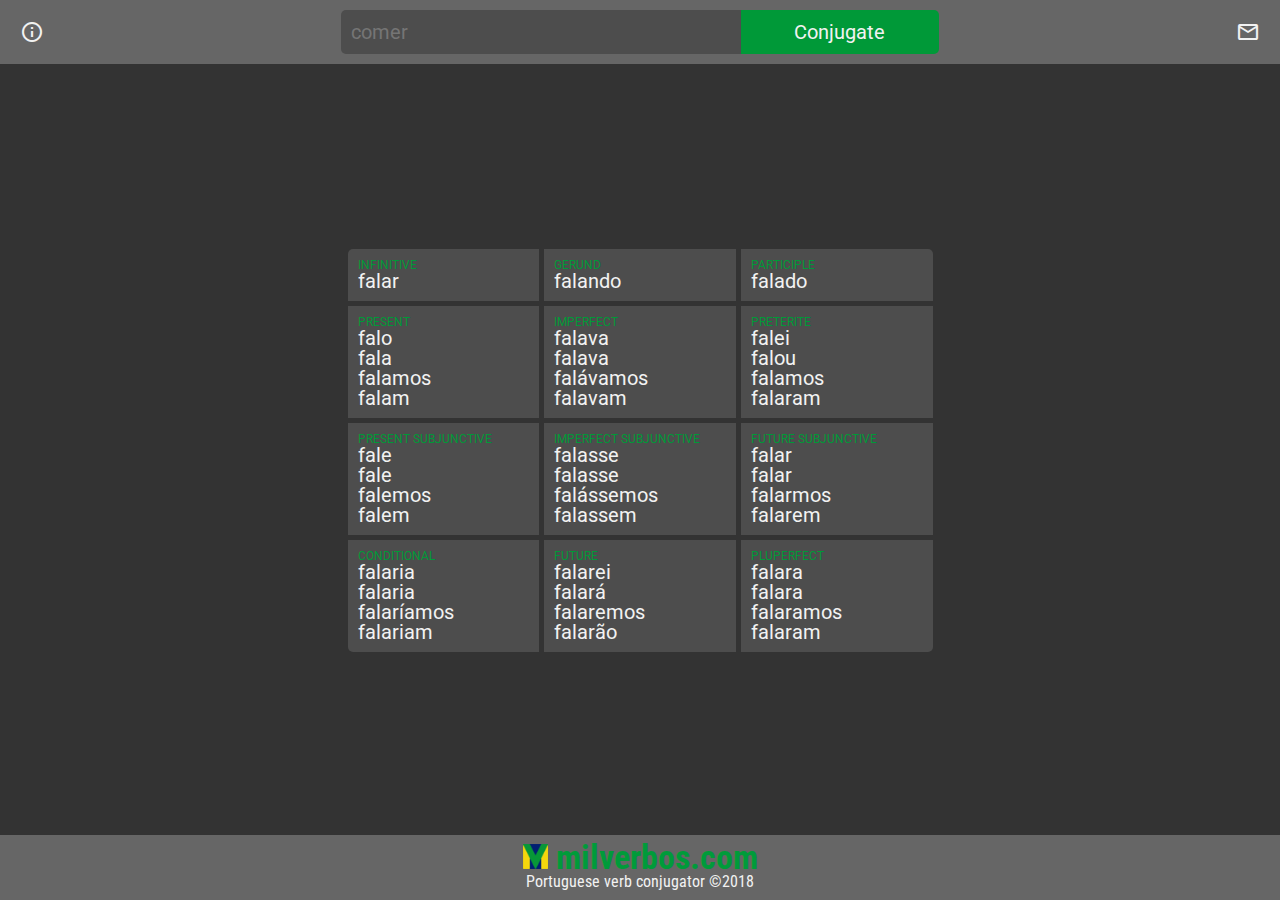
<file: index.html>
<!doctype html>
<html lang="en" class="no-js">
<head>
	<!-- Mil Verbos <head> -->
	<title>Mil Verbos</title>
	<meta http-equiv="Content-Type" content="text/html; charset=utf-8">
	<!-- <link rel="stylesheet" type="text/css" href="style.css"> -->
	<script src="https://ajax.googleapis.com/ajax/libs/jquery/3.1.0/jquery.min.js"></script>
	<script type="text/javascript" src="js/main.js"></script>
	<meta name="viewport" content="width=device-width, initial-scale=1.0">
	<link href="https://fonts.googleapis.com/css?family=Roboto" rel="stylesheet">
	<link href="https://fonts.googleapis.com/css?family=Roboto+Condensed" rel="stylesheet">
	<link href="https://fonts.googleapis.com/icon?family=Material+Icons" rel="stylesheet">
	<!-- Icons -->
	<link rel="apple-touch-icon" sizes="180x180" href="icons/apple-touch-icon.png">
	<link rel="icon" type="image/png" sizes="32x32" href="icons/favicon-32x32.png">
	<link rel="icon" type="image/png" sizes="16x16" href="icons/favicon-16x16.png">
	<link rel="manifest" href="icons/site.webmanifest">
	<meta name="msapplication-TileColor" content="#00a300">
	<meta name="theme-color" content="#ffffff">

	<!-- CodyHouse slide-in panel <head> -->
	<meta charset="UTF-8">
	<meta name="viewport" content="width=device-width, initial-scale=1">

	<link href='https://fonts.googleapis.com/css?family=Droid+Sans:400,700|Droid+Serif' rel='stylesheet' type='text/css'>

	<link rel="stylesheet" href="css/reset.css"> <!-- CSS reset -->
	<link rel="stylesheet" href="css/style.css"> <!-- Resource style -->
</head>

<body>

    <header>
      <div id="left-link-container">
				<a href="#0" class="js-cd-panel-trigger" data-panel="main"><i class="material-icons">info_outline</i></a>
      </div>

      <div id=input-button-container>
          <input id="input" autocapitalize="none" autocorrect="off" autocomplete="off" type="search" autofocus onClick="this.setSelectionRange(0, this.value.length)" placeholder="comer">
          <button id="small-button"><p>C</p></button>
          <button id="large-button">Conjugate</button>
      </div>

      <div id="right-link-container">
        <a href="mailto:contact@milverbos.com" target="_top" id="small-contact-link">
          <i class="material-icons">mail_outline</i>
        </a>
      </div>
    </header>

    <!-- <div id="header-spacer"><p>I</p></div> -->

    <main>
      <div id="all-tile-container">

        <div class="three-tile-group-container">
          <div class="tile" id="tile-1">
            <h1>INFINITIVE</h1>
            <p class="0">falar</p>
          </div>
          <div class="tile">
            <h1>GERUND</h1>
            <p class="1">falando</p>
          </div>
          <div class="tile" id="tile-3">
            <h1>PARTICIPLE</h1>
            <p class="2">falado</p>
          </div>
        </div>

        <div class="three-tile-group-container">
          <div class="tile">
            <h1>PRESENT</h1>
            <p class="10">falo</p>
            <p class="11">fala</p>
            <p class="12">falamos</p>
            <p class="13">falam</p>
          </div>
          <div class="tile">
            <h1>IMPERFECT</h1>
            <p class="20">falava</p>
            <p class="21">falava</p>
            <p class="22">falávamos</p>
            <p class="23">falavam</p>
          </div>
          <div class="tile">
            <h1>PRETERITE</h1>
            <p class="30">falei</p>
            <p class="31">falou</p>
            <p class="32">falamos</p>
            <p class="33">falaram</p>
          </div>
        </div>

        <div class="three-tile-group-container">
          <div class="tile">
            <h1>PRESENT SUBJUNCTIVE</h1>
            <p class="40">fale</p>
            <p class="41">fale</p>
            <p class="42">falemos</p>
            <p class="43">falem</p>
          </div>
          <div class="tile">
            <h1>IMPERFECT SUBJUNCTIVE</h1>
            <p class="50">falasse</p>
            <p class="51">falasse</p>
            <p class="52">falássemos</p>
            <p class="53">falassem</p>
          </div>
          <div class="tile">
            <h1>FUTURE SUBJUNCTIVE</h1>
            <p class="60">falar</p>
            <p class="61">falar</p>
            <p class="62">falarmos</p>
            <p class="63">falarem</p>
          </div>
        </div>

        <div class="three-tile-group-container">
          <div class="tile" id="tile-7">
            <h1>CONDITIONAL</h1>
            <p class="70">falaria</p>
            <p class="71">falaria</p>
            <p class="72">falaríamos</p>
            <p class="73">falariam</p>
          </div>
          <div class="tile">
            <h1>FUTURE</h1>
            <p class="80">falarei</p>
            <p class="81">falará</p>
            <p class="82">falaremos</p>
            <p class="83">falarão</p>
          </div>
          <div class="tile" id="tile-9">
            <h1>PLUPERFECT</h1>
            <p class="90">falara</p>
            <p class="91">falara</p>
            <p class="92">falaramos</p>
            <p class="93">falaram</p>
          </div>
        </div>
      </div>
    </main>

    <footer>
      <p id="footer-heading"><img src="icons/favicon-32x32.png" alt="" style="width:25px; height:25px;"> milverbos.com</p>
      <p id="footer-subtitle">Portuguese verb conjugator ©2018</p>
    </footer>



	<div class="cd-panel cd-panel--from-left js-cd-panel-main">
		<header class="cd-panel__header">
			<h1>About</h1>
			<a href="#0" class="cd-panel__close js-cd-close"><i class="material-icons js-cd-close">close</i></a>
		</header>

		<div class="cd-panel__container">
			<div class="cd-panel__content">
				<p>Milverbos.com displays commononly used Brazilian Portuguese <em>regular</em> verb conjugations.</p><br>
	          <br>
	          <p>Try these verbs:<br>
	            comer<br>
	            partir<br>
	            <br>
	            Or these other common verbs:<br>
	            dever<br>
	            passar<br>
	            levar<br>
	            deixar<br>
	            encontrar<br>
	            chamar<br>
	            pensar<br>
	            existir<br>
	            <br>
	            To show just the regular verb endings:<br>
	            -ar<br>
	            -er<br>
	            -ir<br>
	            <br>
	            You can enter a verb in any of its conjugated forms:<br>
	            passe<br>
	            devêssemos<br>
	            existiu<br>
	            <br>
			</div> <!-- cd-panel__content -->
		</div> <!-- cd-panel__container -->
	</div> <!-- cd-panel -->
	<script src="js/main.js"></script> <!-- Resource JavaScript -->
</body>
</html>


<!-- CodyHouse slide-in panel info:

Copyright 2018 Amber Creative Lab Ltd, CodyHouse.co

Redistribution and use in source and binary forms, with or without modification, are permitted provided that the following conditions are met:

Redistributions of source code must retain the above copyright notice, this list of conditions and the following disclaimer.
Redistributions in binary form must reproduce the above copyright notice, this list of conditions and the following disclaimer in the documentation and/or other materials provided with the distribution.
Neither the name of the copyright holder nor the names of its contributors may be used to endorse or promote products derived from this software without specific prior written permission.
THIS SOFTWARE IS PROVIDED BY THE COPYRIGHT HOLDERS AND CONTRIBUTORS "AS IS" AND ANY EXPRESS OR IMPLIED WARRANTIES, INCLUDING, BUT NOT LIMITED TO, THE IMPLIED WARRANTIES OF MERCHANTABILITY AND FITNESS FOR A PARTICULAR PURPOSE ARE DISCLAIMED. IN NO EVENT SHALL THE COPYRIGHT HOLDER OR CONTRIBUTORS BE LIABLE FOR ANY DIRECT, INDIRECT, INCIDENTAL, SPECIAL, EXEMPLARY, OR CONSEQUENTIAL DAMAGES (INCLUDING, BUT NOT LIMITED TO, PROCUREMENT OF SUBSTITUTE GOODS OR SERVICES; LOSS OF USE, DATA, OR PROFITS; OR BUSINESS INTERRUPTION) HOWEVER CAUSED AND ON ANY THEORY OF LIABILITY, WHETHER IN CONTRACT, STRICT LIABILITY, OR TORT (INCLUDING NEGLIGENCE OR OTHERWISE) ARISING IN ANY WAY OUT OF THE USE OF THIS SOFTWARE, EVEN IF ADVISED OF THE POSSIBILITY OF SUCH DAMAGE. -->
</file>
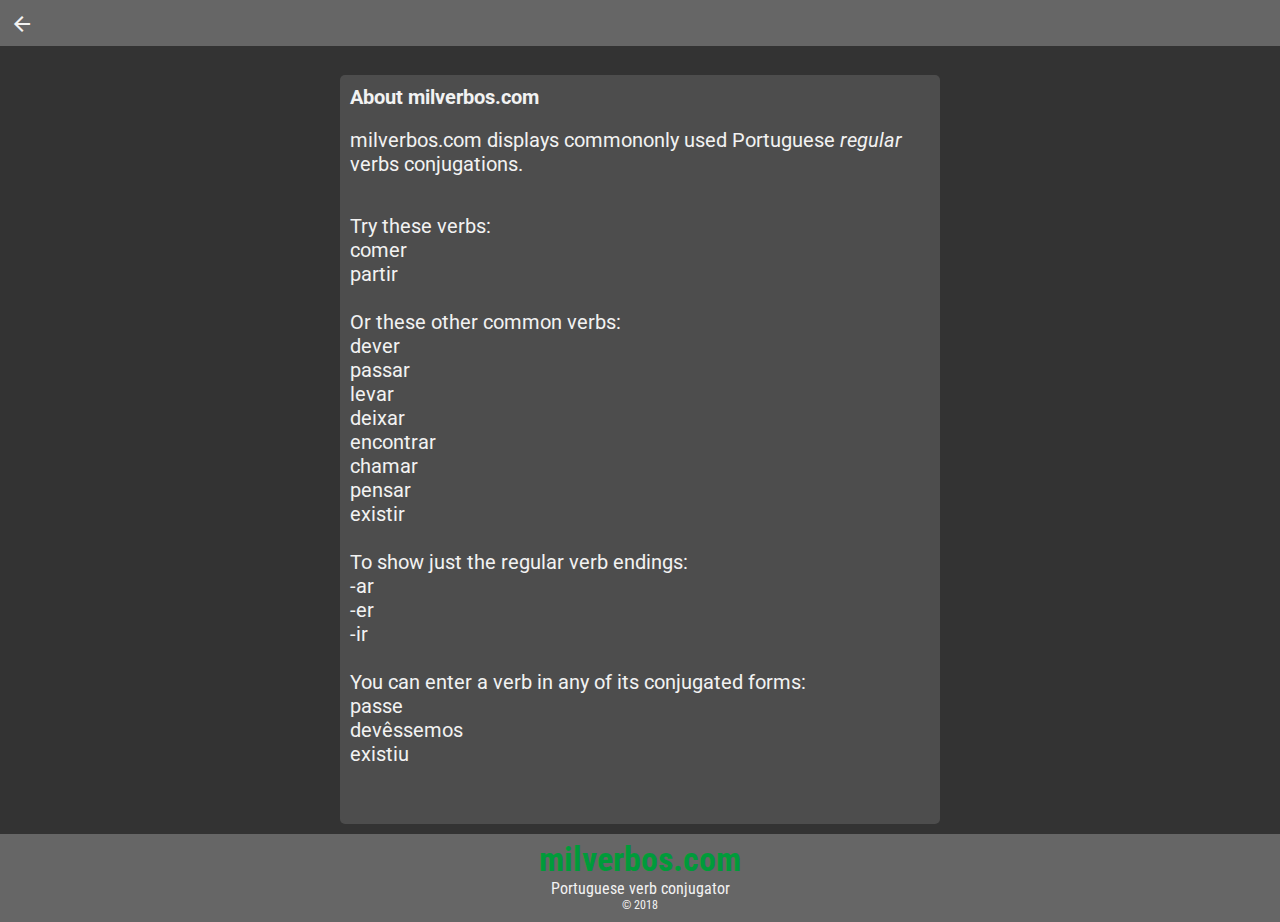
<file: about.html>
<!DOCTYPE html>
<html>
  <head>
    <title>Mil Verbos</title>
    <meta http-equiv="Content-Type" content="text/html; charset=utf-8">
    <link rel="stylesheet" type="text/css" href="conjugator.css">
    <script src="https://ajax.googleapis.com/ajax/libs/jquery/3.1.0/jquery.min.js"></script>
    <script type="text/javascript" src="conjugator.js"></script>
    <meta name="viewport" content="width=device-width, initial-scale=1.0">
    <link href="https://fonts.googleapis.com/css?family=Roboto" rel="stylesheet">
    <link href="https://fonts.googleapis.com/css?family=Roboto+Condensed" rel="stylesheet">
    <link href="https://fonts.googleapis.com/icon?family=Material+Icons" rel="stylesheet">
    <!-- Icons -->
    <link rel="apple-touch-icon" sizes="180x180" href="/apple-touch-icon.png">
    <link rel="icon" type="image/png" sizes="32x32" href="/favicon-32x32.png">
    <link rel="icon" type="image/png" sizes="16x16" href="/favicon-16x16.png">
    <link rel="manifest" href="/site.webmanifest">
    <meta name="msapplication-TileColor" content="#00a300">
    <meta name="theme-color" content="#ffffff">
  </head>

  <body>
      <!-- Top navigation -->
        <header>
          <a href="index.html" class="about-link" id="small-about-link"><i class="material-icons">arrow_back</i></a>
        </header>
      </div>

      <main>
        <div id="about-main-text-container">
          <p><b>About milverbos.com</b></p>
          <br>
          <p>milverbos.com displays commononly used Portuguese <em>regular</em> verbs conjugations.</p><br>
          <br>

          <p>Try these verbs:<br>
            comer<br>
            partir<br>
            <br>
            Or these other common verbs:<br>
            dever<br>
            passar<br>
            levar<br>
            deixar<br>
            encontrar<br>
            chamar<br>
            pensar<br>
            existir<br>
            <br>
            To show just the regular verb endings:<br>
            -ar<br>
            -er<br>
            -ir<br>
            <br>
            You can enter a verb in any of its conjugated forms:<br>
            passe<br>
            devêssemos<br>
            existiu<br>
            <br>
            <br>
          </p>
        </div>
      </main>

      <footer>
        <p id="footer-heading">milverbos.com</h2>
        <p id="footer-subtitle">Portuguese verb conjugator</p>
        <p id="footer-copyright">© 2018</p>
      </footer>
  </body>
</html>





<!-- About content -->
</file>
<file: css/style.css>
* {box-sizing: border-box; border: 0;}
html, body {
  width: 100%;
  height: 100%;
}

/* Sets font for all text -- for some reason button and input do not inherit from body */
body, button, input {font-family: 'Roboto', Helvetica, Verdana, Arial, sans-serif;}

/* Sets font-size and text color NEED TO CLEAN THIS UP AND USE PROPER H1s FOR MAIN ICONS? */
p, a, button, input, .autocomplete-items div, .cd-panel__header h1  {
  font-size: 20px;
  color: hsl(0, 0%, 95%);
}
p, a {margin: 0;}

/* Main tile headings */
.tile h1 {
  font-size: 12px;
  margin: 0;
  color: hsl(142, 100%, 30%); /* Brazil flag green */
}
body {
  display: flex;
  flex-direction: column;
  background-color: hsl(0, 0%, 20%);
  margin: 0px;
}



/* Autocpmplete stuff */

/* WHAT IS THIS? */
.autocomplete {
  /*the container must be positioned relative:*/
  position: relative;
  display: inline-block;
}

/* Dropdown list container */
.autocomplete-items {
  position: absolute;
  z-index: 99;
  /*position the autocomplete items to be the same width as the container:*/
  top: 100%;
  left: 0;
  right: 0;
  background-color:  hsl(0, 0%, 40%);
  border-bottom-left-radius: 5px;
  border-bottom-right-radius: 5px;
  padding: 5px;
}

/* each matching array item's div */
.autocomplete-items div {
  padding: 10px;
  cursor: pointer;
  background-color: hsl(0, 0%, 30%);
  border-bottom: solid;
  border-bottom-width: thin;
  border-bottom-color: hsl(0, 0%, 40%);
}

.autocomplete-items div:hover {
  /*when hovering an item:*/
  background-color: hsl(0, 0%, 40%);
}

.autocomplete-active {
  /*when navigating through the items using the arrow keys:*/
  background-color: hsl(0, 0%, 40%) !important;
}
/* END autocomplete stuff */

/* Header stuff */

header {
  position: fixed;
  width: 100%;
  display: flex;
  align-items: center;
  padding-top: 10px;
  padding-bottom: 10px;
  /* Keeps heqder from shrinking vertically on small screen WHY? NO EFFECT */
  flex-shrink: 0;
  background-color: hsl(0, 0%, 40%);
}
#left-link-container, #right-link-container {
  display: flex;
  flex: 1;
  /* align-items: center; */
  padding-left: 20px;
  padding-right: 20px;
  /* background-color: blue; */
}
/* Removes underline on links */
/* header a {text-decoration: none; outline: none;} */
header a:hover, :focus {color: hsl(0, 0%, 80%);}
header a:active {color: hsl(0, 0%, 70%);}

/* right-justifies header right side contact link */
#right-link-container {justify-content: flex-end;}
/* Keeps input and button true-centered and together */
#input-button-container {
  position: relative;
  display: flex;
  align-items: center;
  justify-content: center;
  box-sizing: border-box;
  width: 600px;
  /* background-color: yellow; */
}

#large-button {
  cursor: pointer;
  outline: none;
  border: 0px;
  padding: 10px;
  border-top-right-radius: 5px;
  border-bottom-right-radius: 5px;
  margin: 0px;
  justify-content: center;
  margin: 0; /* eliminates margin in Safari */
  width: 33%;

}

input {
  outline: none;
  /* this lets the input shrink without blocking header from shrinking */
  width: 100%;
  margin: 0;
  padding: 10px;
  /* flex: 1; */
  border-radius: 0;
  border-top-left-radius: 5px;
  border-bottom-left-radius: 5px;
  border: 0;
  margin: 0;
  /* gets rid of default styling on Safari */
  -webkit-appearance: none;
}
#small-button {
  outline: none;
  margin: 0;  /* eliminates margin in Safari */
  border: 0px;
  border-top-right-radius: 5px;
  border-bottom-right-radius: 5px;
  padding-top: 10px;
  padding-bottom: 10px;
  padding-left: 14px;
  padding-right: 14px;
  justify-content: center;
}


 /* green */
button {background-color: hsl(142, 100%, 30%);}
 /* slightly darker green */
button:hover {background-color: hsl(142, 100%,25%);}
/* This has a different effect than :hover FIX THIS */
/* button:focus {background-color: hsl(120, 40%, 45%);} */
/* button:active {background-color: hsl(120, 40%, 40%);} */

/* Main stuff */
main {
  padding: 0px;
  display: flex;
  justify-content: center;
  align-items: center;
  flex-grow: 1;
  flex-shrink: 0;
  margin-top: 65px; /* FIX THIS see header position fixed and width */

}
#all-tile-container {
  display: flex;
  flex-direction: column;
  box-sizing: border-box;
  padding: 5px;
  width: 600px;
}
.three-tile-group-container {
  display: flex;
  /* justify-content: center; */
}
.tile {
  flex: 1;
  margin: 2.5px;
  padding: 10px;
}

footer {
  flex-shrink: 0;
  padding-bottom: 10px;
  padding-top: 5px;
  text-align: center;
  background-color: hsl(0, 0%, 40%);
}
i {vertical-align: middle;}


.tile {background-color: hsl(0, 0%, 30%);}
input {background-color: hsl(0, 0%, 30%);}
/* input:focus {background-color: hsl(0, 0%, 30%);} */


/* About page centerd text box */
#about-main-text-container {
  border-radius: 5px;
  background-color: hsl(0, 0%, 30%);
  padding: 10px;
  margin: 10px;
  max-width: 600px;
}

#footer-heading {
  font-family: Roboto Condensed;
  font-weight: bold;
  color: #009b3a;
  font-size: 34px;
  /* font-weight: bold; */
}

#footer-subtitle {font-size: 16px; font-family: Roboto Condensed;}
#footer-copyright {font-size: 12px; font-family: Roboto Condensed;}

/* Small screen defaults */
#large-button {display: none;}
.three-tile-group-container {flex-direction: column;}
.all-tile-container {flex: 1;}














/* --------------------------------

Primary style

-------------------------------- */
*, *::after, *::before {
  -webkit-box-sizing: border-box;
          box-sizing: border-box;
}


/* --------------------------------

Slide In Panel - by CodyHouse.co

-------------------------------- */



.cd-panel {
  position: fixed;
  top: 0;
  left: 0;
  height: 100%;
  width: 100%;
  visibility: hidden;
  -webkit-transition: visibility 0s 0.6s;
  transition: visibility 0s 0.6s;
}

.cd-panel::after {
  /* overlay layer WHAT IS THIS */
  content: '';
  position: absolute;
  top: 0;
  left: 0;
  width: 100%;
  height: 100%;
  background: transparent;
  cursor: pointer;
  -webkit-transition: background 0.3s 0.3s;
  transition: background 0.3s 0.3s;
}

.cd-panel.cd-panel--is-visible {
  visibility: visible;
  -webkit-transition: visibility 0s 0s;
  transition: visibility 0s 0s;
}

.cd-panel.cd-panel--is-visible::after {
  /* shades exposed main content when panel is open */
  background: rgba(0, 0, 0, 0.6);
  -webkit-transition: background 0.3s 0s;
  transition: background 0.3s 0s;
}

.cd-panel__header {
  position: fixed;
  display: flex;
  justify-content: space-between;
  width: 90%; /* default width */
  padding-bottom: 20px;
  padding-top: 20px;
  padding-left: 20px;
  padding-right: 20px;
  background-color: hsl(0, 0%, 40%);
  z-index: 2;
  /* drops the header down once the panel is open */
  -webkit-transition: -webkit-transform 0.3s 0s;
  transition: transform 0.3s 0s, -webkit-transform 0.3s 0s;
  -webkit-transform: translateY(-70px);
      -ms-transform: translateY(-70px);
          transform: translateY(-70px);
}

.cd-panel__header h1 {
  color: hsl(0, 0%, 95%);
  /* background-color: blue; */
  /* same as main button text */
  font-size: 20px;
}

.cd-panel--from-right .cd-panel__header {
  right: 0;
}

.cd-panel--from-left .cd-panel__header {
  left: 0;
}

.cd-panel--is-visible .cd-panel__header {
  /* what does this do? */
  -webkit-transition: -webkit-transform 0.3s 0.3s;
  transition: -webkit-transform 0.3s 0.3s;
  transition: transform 0.3s 0.3s;
  transition: transform 0.3s 0.3s, -webkit-transform 0.3s 0.3s;
  -webkit-transform: translateY(0px);
      -ms-transform: translateY(0px);
          transform: translateY(0px);
}


.cd-panel__close {
  /* background-color: blue; */
}

.cd-panel__close:hover {
  /* color of X icon on hover */
  color: hsl(0, 0%, 80%);
}

.cd-panel__container {
  position: fixed;
  width: 90%; /* default width */
  height: 100%;
  top: 0;
  /* panel background color */
  background-color: hsl(0, 0%, 30%);
  /* background-color: blue; */
  z-index: 1;
  /* slides the panel out from edge */
  -webkit-transition: -webkit-transform 0.3s 0.3s;
  transition: -webkit-transform 0.3s 0.3s;
  transition: transform 0.3s 0.3s;
  transition: transform 0.3s 0.3s, -webkit-transform 0.3s 0.3s;
}

.cd-panel--from-right .cd-panel__container {
  right: 0;
  -webkit-transform: translate3d(100%, 0, 0);
          transform: translate3d(100%, 0, 0);
}

.cd-panel--from-left .cd-panel__container {
  left: 0;
  -webkit-transform: translate3d(-100%, 0, 0);
          transform: translate3d(-100%, 0, 0);
}

.cd-panel--is-visible .cd-panel__container {
  -webkit-transform: translate3d(0, 0, 0);
          transform: translate3d(0, 0, 0);
  -webkit-transition-delay: 0s;
          transition-delay: 0s;
}

@media only screen and (min-width: 768px) {
  .cd-panel__container {
    width: 70%;
  }
}

@media only screen and (min-width: 1170px) {
  .cd-panel__container {
    width: 50%;
  }
}

@media only screen and (min-width: 768px) {
  .cd-panel__header {
    width: 70%;
  }
}

@media only screen and (min-width: 1170px) {
  .cd-panel__header {
    width: 50%;
  }
}

.cd-panel__content {
  position: absolute;
  top: 0;
  left: 0;
  width: 100%;
  height: 100%;
  padding: 20px;
  padding-top: 90px;
  overflow: auto;
  /* smooth scrolling on touch devices */
  -webkit-overflow-scrolling: touch;
  /* background-color: green; */
}


.cd-panel__content p:first-of-type {
  margin-top: 0;
}

.cd-panel__content p {
    line-height: 1.2;
  }



/* CodyHouse slide-in panel info:

Copyright 2018 Amber Creative Lab Ltd, CodyHouse.co

Redistribution and use in source and binary forms, with or without modification, are permitted provided that the following conditions are met:

Redistributions of source code must retain the above copyright notice, this list of conditions and the following disclaimer.
Redistributions in binary form must reproduce the above copyright notice, this list of conditions and the following disclaimer in the documentation and/or other materials provided with the distribution.
Neither the name of the copyright holder nor the names of its contributors may be used to endorse or promote products derived from this software without specific prior written permission.
THIS SOFTWARE IS PROVIDED BY THE COPYRIGHT HOLDERS AND CONTRIBUTORS "AS IS" AND ANY EXPRESS OR IMPLIED WARRANTIES, INCLUDING, BUT NOT LIMITED TO, THE IMPLIED WARRANTIES OF MERCHANTABILITY AND FITNESS FOR A PARTICULAR PURPOSE ARE DISCLAIMED. IN NO EVENT SHALL THE COPYRIGHT HOLDER OR CONTRIBUTORS BE LIABLE FOR ANY DIRECT, INDIRECT, INCIDENTAL, SPECIAL, EXEMPLARY, OR CONSEQUENTIAL DAMAGES (INCLUDING, BUT NOT LIMITED TO, PROCUREMENT OF SUBSTITUTE GOODS OR SERVICES; LOSS OF USE, DATA, OR PROFITS; OR BUSINESS INTERRUPTION) HOWEVER CAUSED AND ON ANY THEORY OF LIABILITY, WHETHER IN CONTRACT, STRICT LIABILITY, OR TORT (INCLUDING NEGLIGENCE OR OTHERWISE) ARISING IN ANY WAY OUT OF THE USE OF THIS SOFTWARE, EVEN IF ADVISED OF THE POSSIBILITY OF SUCH DAMAGE. */




/* Large screen */
@media only screen and (min-width: 600px) {
  #left-link-container, #right-link-container {
    padding-left: 20px;
    padding-right: 20px;
  }
  #small-button {display: none;}
  #large-button {display: inherit;}
  input {width: 66.66%;}
  .three-tile-group-container {flex-direction: row;}
  #tile-1 {
    border-top-left-radius: 5px;
  }
  #tile-3 {
    border-top-right-radius: 5px;
  }
  #tile-7 {
    border-bottom-left-radius: 5px;
  }
  #tile-9 {
    border-bottom-right-radius: 5px;
  }
  /* .cd-panel__header {
    padding-left: 20px;
    padding-right: 20px;
  } */
}
</file>
<file: conjugator.css>
* {box-sizing: border-box; border: 0;}
html, body {
  width: 100%;
  height: 100%;
}

/* Sets font for all text -- for some reason button and input do not inherit from body */
body, button, input {font-family: 'Roboto', Helvetica, Verdana, Arial, sans-serif;}

/* Sets font-size and text color */
p, a, button, input {
  font-size: 20px;
  color: hsl(0, 0%, 95%);
}
p, a {margin: 0;}

/* Main tile headings */
h1 {
  font-size: 12px;
  margin: 0;
  color: hsl(142, 100%, 30%); /* Brazil flag green */
}
body {
  display: flex;
  flex-direction: column;
  background-color: hsl(0, 0%, 20%);
  margin: 0px;
}



/* Autocpmplete stuff */

/* WHAT IS THIS? */
.autocomplete {
  /*the container must be positioned relative:*/
  position: relative;
  display: inline-block;
}

/* Dropdown list container */
.autocomplete-items {
  position: absolute;
  z-index: 99;
  /*position the autocomplete items to be the same width as the container:*/
  top: 100%;
  left: 0;
  right: 0;
  background-color:  hsl(0, 0%, 40%);
  color: white;
  border-bottom-left-radius: 5px;
  border-bottom-right-radius: 5px;
}

.autocomplete-items div {
  padding: 10px;
  cursor: pointer;
  background-color: hsl(0, 0%, 30%);
  border-radius: 5px;
  margin: 5px;
}

.autocomplete-items div:hover {
  /*when hovering an item:*/
  background-color: hsl(0, 0%, 50%);
}

.autocomplete-active {
  /*when navigating through the items using the arrow keys:*/
  background-color: hsl(0, 0%, 50%) !important;
  color: #ffffff;
}
/* END autocomplete stuff */

/* Header stuff */

header {
  position: fixed;
  width: 100%;
  display: flex;
  align-items: center;
  padding: 10px;
  /* Keeps heqder from shrinking vertically on small screen WHY?*/
  flex-shrink: 0;
  background-color: hsl(0, 0%, 40%);
}
#left-link-container, #right-link-container {
  display: flex;
  flex: 1;
  /* align-items: center; */
  margin-left: 10px;
  margin-right: 10px;
}
/* Removes underline on links */
header a {text-decoration: none; outline: none;}
header a:hover, :focus {color: hsl(0, 0%, 80%);}
header a:active {color: hsl(0, 0%, 70%);}

/* right-justifies header right side contact link */
#right-link-container {justify-content: flex-end;}
/* Keeps input and button true-centered and together */
#input-button-container {
  position: relative;
  display: flex;
  align-items: center;
  justify-content: center;
  box-sizing: border-box;
  width: 600px;
  padding-left: 5px;
  padding-right: 5px;
}
#arrow-flex-container {
  display: flex;
  flex: 1;
  padding-right: 5px;

}
#arrow {
  clip-path: polygon(0% 0%, 90% 0, 100% 50%, 90% 100%, 0% 100%);
  -webkit-clip-path: polygon(0% 0%, 90% 0, 100% 50%, 90% 100%, 0% 100%);

  outline: none;
  border: 0px;
  padding: 10px;
  border-radius: 5px;
  border-top-right-radius: 5px;
  margin: 0px;
  margin-right: 0px;
  justify-content: center;
  flex: 1;
  background-color: hsl(0, 0%, 30%);
  /* eliminates fine line between text-box and arrow */
  margin-right: -.5px;
  /* smoothes overlap */
  border-top-right-radius: 2px;
  border-bottom-right-radius: 2px;
}


#button-flex-container{
  display: flex;
  padding-left: 5px;
}
#large-button {cursor: pointer;}
#large-button {
  outline: none;
  border: 0px;
  padding: 10px;
  border-radius: 5px;
  margin-right: 0px;
  justify-content: center;
  flex: 1;
}
#input-parent {
  /* Necessary to take role as parent to <input> for autocomplete */
  position: relative;
  padding-left: 5px;
  padding-right: 5px;
}
input {
  outline: none;
  padding: 10px;
  width: 100%;
  border-radius: 5px;
  border: 0;
}
#small-button {
  outline: none;
  border: 0px;
  border-radius: 5px;
  padding-top: 10px;
  padding-bottom: 10px;
  padding-left: 14px;
  padding-right: 14px;
  justify-content: center;
}


 /* green */
button {background-color: hsl(142, 100%, 30%);}
 /* slightly darker green */
button:hover {background-color: hsl(142, 100%,25%);}
/* This has a different effect than :hover FIX THIS */
/* button:focus {background-color: hsl(120, 40%, 45%);} */
/* button:active {background-color: hsl(120, 40%, 40%);} */

/* Main stuff */
main {
  padding: 0px;
  display: flex;
  justify-content: center;
  align-items: center;
  flex-grow: 1;
  flex-shrink: 0;
  margin-top: 65px; /* FIX THIS see header position fixed and width */

}
#all-tile-container {
  display: flex;
  flex-direction: column;
  box-sizing: border-box;
  margin: 5px;
  width: 600px;
}
.three-tile-group-container {
  display: flex;
  /* justify-content: center; */
}
.tile {
  flex: 1;
  margin: 5px;
  border-radius: 5px;
  padding: 10px;
}
footer {
  flex-shrink: 0;
  padding-bottom: 10px;
  padding-top: 5px;
  text-align: center;
  background-color: hsl(0, 0%, 40%);
}
i {vertical-align: middle;}


.tile {background-color: hsl(0, 0%, 30%);}
input {background-color: hsl(0, 0%, 30%);}
/* input:focus {background-color: hsl(0, 0%, 30%);} */


/* About page centerd text box */
#about-main-text-container {
  border-radius: 5px;
  background-color: hsl(0, 0%, 30%);
  padding: 10px;
  margin: 10px;
  max-width: 600px;
}

#footer-heading {
  font-family: Roboto Condensed;
  font-weight: bold;
  color: #009b3a;
  font-size: 34px;
  /* font-weight: bold; */
}

#footer-subtitle {font-size: 16px; font-family: Roboto Condensed;}
#footer-copyright {font-size: 12px; font-family: Roboto Condensed;}

/* Small screen defaults */
#large-button {display: none;}
#arrow {display: none;}
#arrow-flex-container {display: none}

.three-tile-group-container {flex-direction: column;}
.all-tile-container {flex: 1;}

/* Large screen */
@media only screen and (min-width: 600px) {
  #arrow {display: inherit;}
  #arrow-flex-container {display: inherit}
  #small-button {display: none;}
  #large-button {display: inherit;}

  .three-tile-group-container {flex-direction: row;}
  #input-parent {
    width: 33.33%;
  }
  #button-flex-container{
    flex: 1;
  }
}













/* --------------------------------

Primary style

-------------------------------- */
*, *::after, *::before {
  -webkit-box-sizing: border-box;
          box-sizing: border-box;
}


/* --------------------------------

Slide In Panel - by CodyHouse.co

-------------------------------- */


@media only screen and (min-width: 1170px) {
  .cd-main-content h1 {
    font-size: 3.2rem;
  }
}

.cd-panel {
  position: fixed;
  top: 0;
  left: 0;
  height: 100%;
  width: 100%;
  visibility: hidden;
  -webkit-transition: visibility 0s 0.6s;
  transition: visibility 0s 0.6s;
}

.cd-panel::after {
  /* overlay layer */
  content: '';
  position: absolute;
  top: 0;
  left: 0;
  width: 100%;
  height: 100%;
  background: transparent;
  cursor: pointer;
  -webkit-transition: background 0.3s 0.3s;
  transition: background 0.3s 0.3s;
}

.cd-panel.cd-panel--is-visible {
  visibility: visible;
  -webkit-transition: visibility 0s 0s;
  transition: visibility 0s 0s;
}

.cd-panel.cd-panel--is-visible::after {
  background: rgba(0, 0, 0, 0.6);
  /* background-color: hsl(0, 0%, 40%); */
  -webkit-transition: background 0.3s 0s;
  transition: background 0.3s 0s;
}

.cd-panel__header {
  position: fixed;
  width: 90%;
  height: 50px;
  line-height: 50px;
  background-color: hsl(0, 0%, 40%);

  z-index: 2;
  -webkit-box-shadow: 0 1px 1px rgba(0, 0, 0, 0.08);
          box-shadow: 0 1px 1px rgba(0, 0, 0, 0.08);
  -webkit-transition: -webkit-transform 0.3s 0s;
  transition: -webkit-transform 0.3s 0s;
  transition: transform 0.3s 0s;
  transition: transform 0.3s 0s, -webkit-transform 0.3s 0s;
  -webkit-transform: translateY(-50px);
      -ms-transform: translateY(-50px);
          transform: translateY(-50px);
}

.cd-panel__header h1 {
  color: hsl(0, 0%, 95%);
  /* same as button text */
  font-size: 20px;
}

.cd-panel--from-right .cd-panel__header {
  right: 0;
}

.cd-panel--from-left .cd-panel__header {
  left: 0;
}

.cd-panel--is-visible .cd-panel__header {
  -webkit-transition: -webkit-transform 0.3s 0.3s;
  transition: -webkit-transform 0.3s 0.3s;
  transition: transform 0.3s 0.3s;
  transition: transform 0.3s 0.3s, -webkit-transform 0.3s 0.3s;
  -webkit-transform: translateY(0px);
      -ms-transform: translateY(0px);
          transform: translateY(0px);
}

@media only screen and (min-width: 768px) {
  .cd-panel__header {
    width: 70%;
  }
}

@media only screen and (min-width: 1170px) {
  .cd-panel__header {
    width: 50%;
  }
}

.cd-panel__close {
  position: absolute;
  top: 0;
  right: 0;
  height: 100%;
  width: 60px;
  /* image replacement */
  display: inline-block;
  overflow: hidden;
  text-indent: 100%;
  white-space: nowrap;
}

.cd-panel__close::before, .cd-panel__close::after {
  /* close icon created in CSS */
  content: '';
  position: absolute;
  top: 22px;
  left: 20px;
  height: 3px;
  width: 20px;
  /* base color of X on panel open */
  background-color: hsl(0, 0%, 95%);
  /* this fixes a bug where pseudo elements are slighty off position */
  -webkit-backface-visibility: hidden;
          backface-visibility: hidden;
}

.cd-panel__close::before {
  -webkit-transform: rotate(45deg);
      -ms-transform: rotate(45deg);
          transform: rotate(45deg);
}

.cd-panel__close::after {
  -webkit-transform: rotate(-45deg);
      -ms-transform: rotate(-45deg);
          transform: rotate(-45deg);
}

.cd-panel__close:hover {
  /* color of X link block on hover */
  background-color: hsl(0, 0%, 30%);;
}

.cd-panel__close:hover::before, .cd-panel__close:hover::after {
  /* color of X on hover */
  background-color: hsl(0, 0%, 90%);
  -webkit-transition: -webkit-transform 0.3s;
  transition: -webkit-transform 0.3s;
  transition: transform 0.3s;
  transition: transform 0.3s, -webkit-transform 0.3s;
}

.cd-panel__close:hover::before {
  -webkit-transform: rotate(220deg);
      -ms-transform: rotate(220deg);
          transform: rotate(220deg);
}

.cd-panel__close:hover::after {
  -webkit-transform: rotate(135deg);
      -ms-transform: rotate(135deg);
          transform: rotate(135deg);
}

.cd-panel--is-visible .cd-panel__close::before {
  -webkit-animation: cd-close-1 0.6s 0.3s;
          animation: cd-close-1 0.6s 0.3s;
}

.cd-panel--is-visible .cd-panel__close::after {
  -webkit-animation: cd-close-2 0.6s 0.3s;
          animation: cd-close-2 0.6s 0.3s;
}

@-webkit-keyframes cd-close-1 {
  0%, 50% {
    -webkit-transform: rotate(0deg);
            transform: rotate(0deg);
  }
  100% {
    -webkit-transform: rotate(45deg);
            transform: rotate(45deg);
  }
}

@keyframes cd-close-1 {
  0%, 50% {
    -webkit-transform: rotate(0deg);
            transform: rotate(0deg);
  }
  100% {
    -webkit-transform: rotate(45deg);
            transform: rotate(45deg);
  }
}

@-webkit-keyframes cd-close-2 {
  0%, 50% {
    -webkit-transform: rotate(0deg);
            transform: rotate(0deg);
  }
  100% {
    -webkit-transform: rotate(-45deg);
            transform: rotate(-45deg);
  }
}

@keyframes cd-close-2 {
  0%, 50% {
    -webkit-transform: rotate(0deg);
            transform: rotate(0deg);
  }
  100% {
    -webkit-transform: rotate(-45deg);
            transform: rotate(-45deg);
  }
}

.cd-panel__container {
  position: fixed;
  width: 90%;
  height: 100%;
  top: 0;
  /* panel background color */
  background-color: hsl(0, 0%, 30%);
  z-index: 1;
  -webkit-transition: -webkit-transform 0.3s 0.3s;
  transition: -webkit-transform 0.3s 0.3s;
  transition: transform 0.3s 0.3s;
  transition: transform 0.3s 0.3s, -webkit-transform 0.3s 0.3s;
}

.cd-panel--from-right .cd-panel__container {
  right: 0;
  -webkit-transform: translate3d(100%, 0, 0);
          transform: translate3d(100%, 0, 0);
}

.cd-panel--from-left .cd-panel__container {
  left: 0;
  -webkit-transform: translate3d(-100%, 0, 0);
          transform: translate3d(-100%, 0, 0);
}

.cd-panel--is-visible .cd-panel__container {
  -webkit-transform: translate3d(0, 0, 0);
          transform: translate3d(0, 0, 0);
  -webkit-transition-delay: 0s;
          transition-delay: 0s;
}

@media only screen and (min-width: 768px) {
  .cd-panel__container {
    width: 70%;
  }
}

@media only screen and (min-width: 1170px) {
  .cd-panel__container {
    width: 50%;
  }
}

.cd-panel__content {
  position: absolute;
  top: 0;
  left: 0;
  width: 100%;
  height: 100%;
  padding: 70px 5%;
  overflow: auto;
  /* smooth scrolling on touch devices */
  -webkit-overflow-scrolling: touch;
}

.cd-panel__content p {
  /* font-size: 1.4rem; */
  /* panel text color */
  color: hsl(0, 0%, 95%);
  /* small screen */
  line-height: 1.2;
  /* margin: 2em 0; */
}

.cd-panel__content p:first-of-type {
  margin-top: 0;
}

@media only screen and (min-width: 768px) {
  .cd-panel__content p {
    /* font-size: 1.6rem; */
    /* large screen line height */
    line-height: 1.2;
  }
}


/* CodyHouse slide-in panel info:

Copyright 2018 Amber Creative Lab Ltd, CodyHouse.co

Redistribution and use in source and binary forms, with or without modification, are permitted provided that the following conditions are met:

Redistributions of source code must retain the above copyright notice, this list of conditions and the following disclaimer.
Redistributions in binary form must reproduce the above copyright notice, this list of conditions and the following disclaimer in the documentation and/or other materials provided with the distribution.
Neither the name of the copyright holder nor the names of its contributors may be used to endorse or promote products derived from this software without specific prior written permission.
THIS SOFTWARE IS PROVIDED BY THE COPYRIGHT HOLDERS AND CONTRIBUTORS "AS IS" AND ANY EXPRESS OR IMPLIED WARRANTIES, INCLUDING, BUT NOT LIMITED TO, THE IMPLIED WARRANTIES OF MERCHANTABILITY AND FITNESS FOR A PARTICULAR PURPOSE ARE DISCLAIMED. IN NO EVENT SHALL THE COPYRIGHT HOLDER OR CONTRIBUTORS BE LIABLE FOR ANY DIRECT, INDIRECT, INCIDENTAL, SPECIAL, EXEMPLARY, OR CONSEQUENTIAL DAMAGES (INCLUDING, BUT NOT LIMITED TO, PROCUREMENT OF SUBSTITUTE GOODS OR SERVICES; LOSS OF USE, DATA, OR PROFITS; OR BUSINESS INTERRUPTION) HOWEVER CAUSED AND ON ANY THEORY OF LIABILITY, WHETHER IN CONTRACT, STRICT LIABILITY, OR TORT (INCLUDING NEGLIGENCE OR OTHERWISE) ARISING IN ANY WAY OUT OF THE USE OF THIS SOFTWARE, EVEN IF ADVISED OF THE POSSIBILITY OF SUCH DAMAGE. */
</file>
